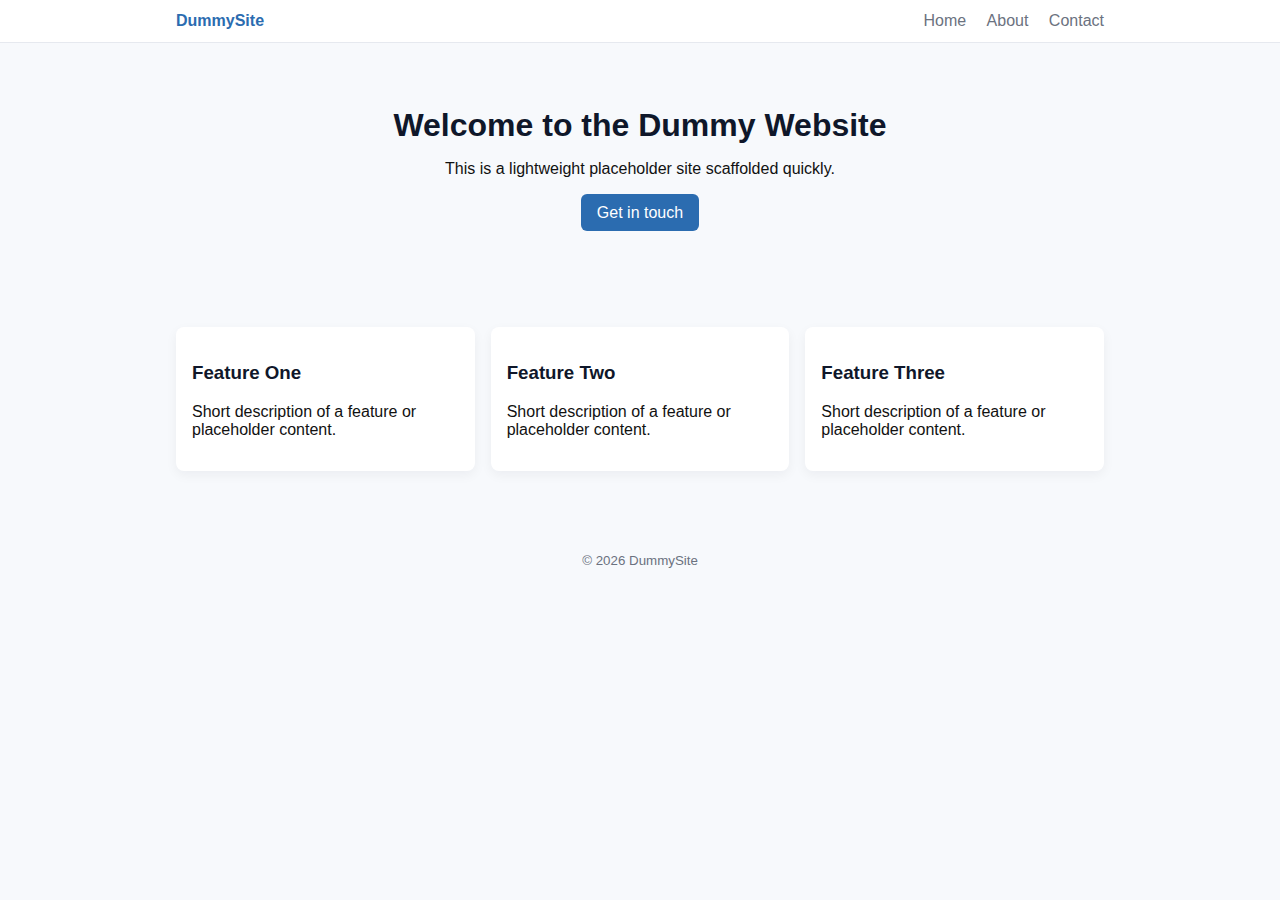
<file: index.html>
<!doctype html>
<html lang="en">
<head>
  <meta charset="utf-8">
  <meta name="viewport" content="width=device-width,initial-scale=1">
  <title>Dummy Website</title>
  <link rel="icon" href="assets/images/placeholder.svg" type="image/svg+xml">
  <link rel="stylesheet" href="assets/css/styles.css">
</head>
<body>
  <header class="site-header">
    <div class="container">
      <a href="index.html" class="logo">DummySite</a>
      <nav>
        <a href="index.html">Home</a>
        <a href="about.html">About</a>
        <a href="contact.html">Contact</a>
      </nav>
    </div>
  </header>
  <main>
    <section class="hero">
      <div class="container">
        <h1>Welcome to the Dummy Website</h1>
        <p>This is a lightweight placeholder site scaffolded quickly.</p>
        <p><a class="btn" href="contact.html">Get in touch</a></p>
      </div>
    </section>
    <section class="cards container">
      <article class="card">
        <h3>Feature One</h3>
        <p>Short description of a feature or placeholder content.</p>
      </article>
      <article class="card">
        <h3>Feature Two</h3>
        <p>Short description of a feature or placeholder content.</p>
      </article>
      <article class="card">
        <h3>Feature Three</h3>
        <p>Short description of a feature or placeholder content.</p>
      </article>
    </section>
  </main>
  <footer>
    <div class="container">
      <small>&copy; 2026 DummySite</small>
    </div>
  </footer>
  <script src="assets/js/main.js" defer></script>
</body>
</html>
</file>
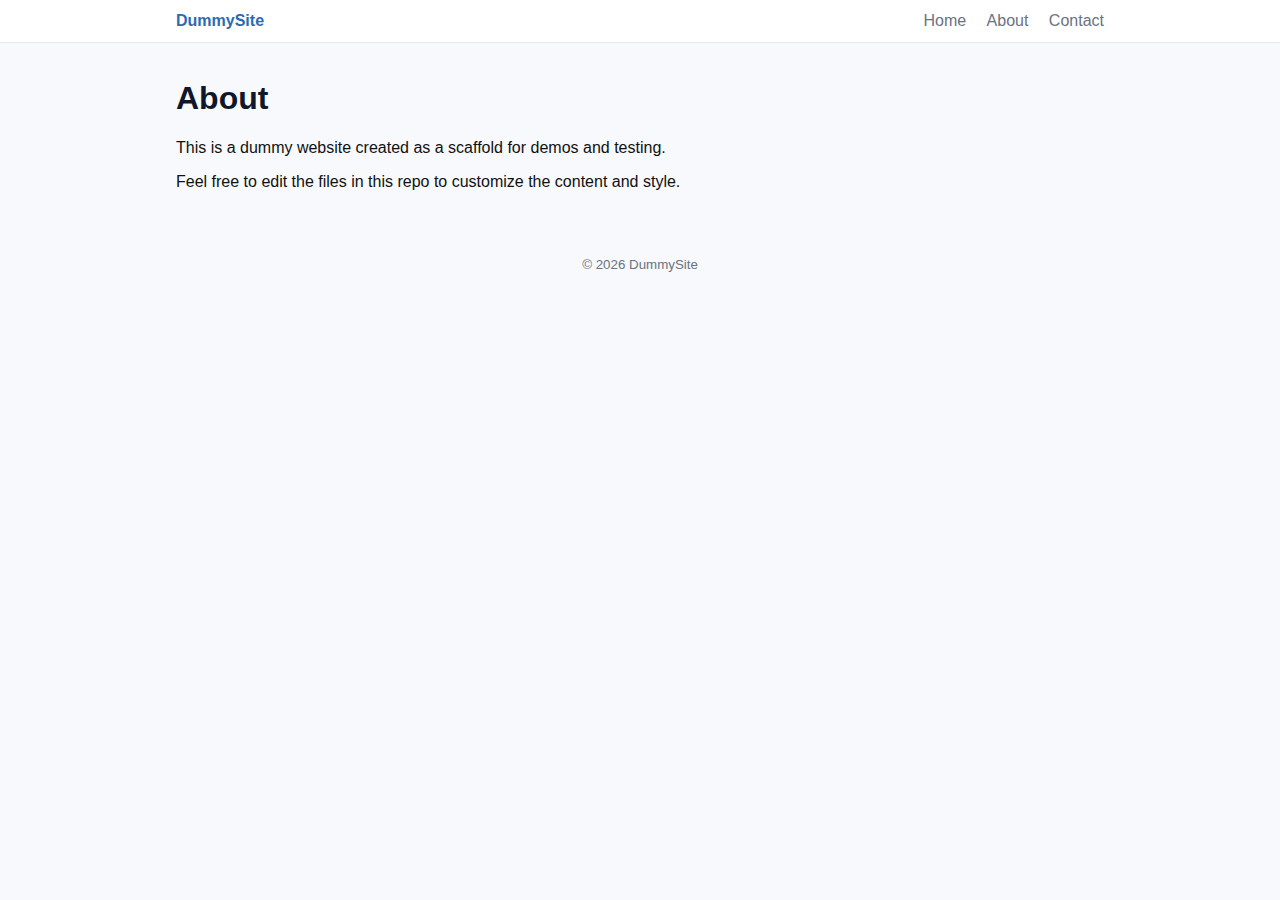
<file: about.html>
<!doctype html>
<html lang="en">
<head>
  <meta charset="utf-8">
  <meta name="viewport" content="width=device-width,initial-scale=1">
  <title>About — Dummy Website</title>
  <link rel="stylesheet" href="assets/css/styles.css">
</head>
<body>
  <header class="site-header">
    <div class="container">
      <a href="index.html" class="logo">DummySite</a>
      <nav>
        <a href="index.html">Home</a>
        <a href="about.html">About</a>
        <a href="contact.html">Contact</a>
      </nav>
    </div>
  </header>
  <main class="container">
    <h1>About</h1>
    <p>This is a dummy website created as a scaffold for demos and testing.</p>
    <p>Feel free to edit the files in this repo to customize the content and style.</p>
  </main>
  <footer>
    <div class="container">
      <small>&copy; 2026 DummySite</small>
    </div>
  </footer>
  <script src="assets/js/main.js" defer></script>
</body>
</html>
</file>
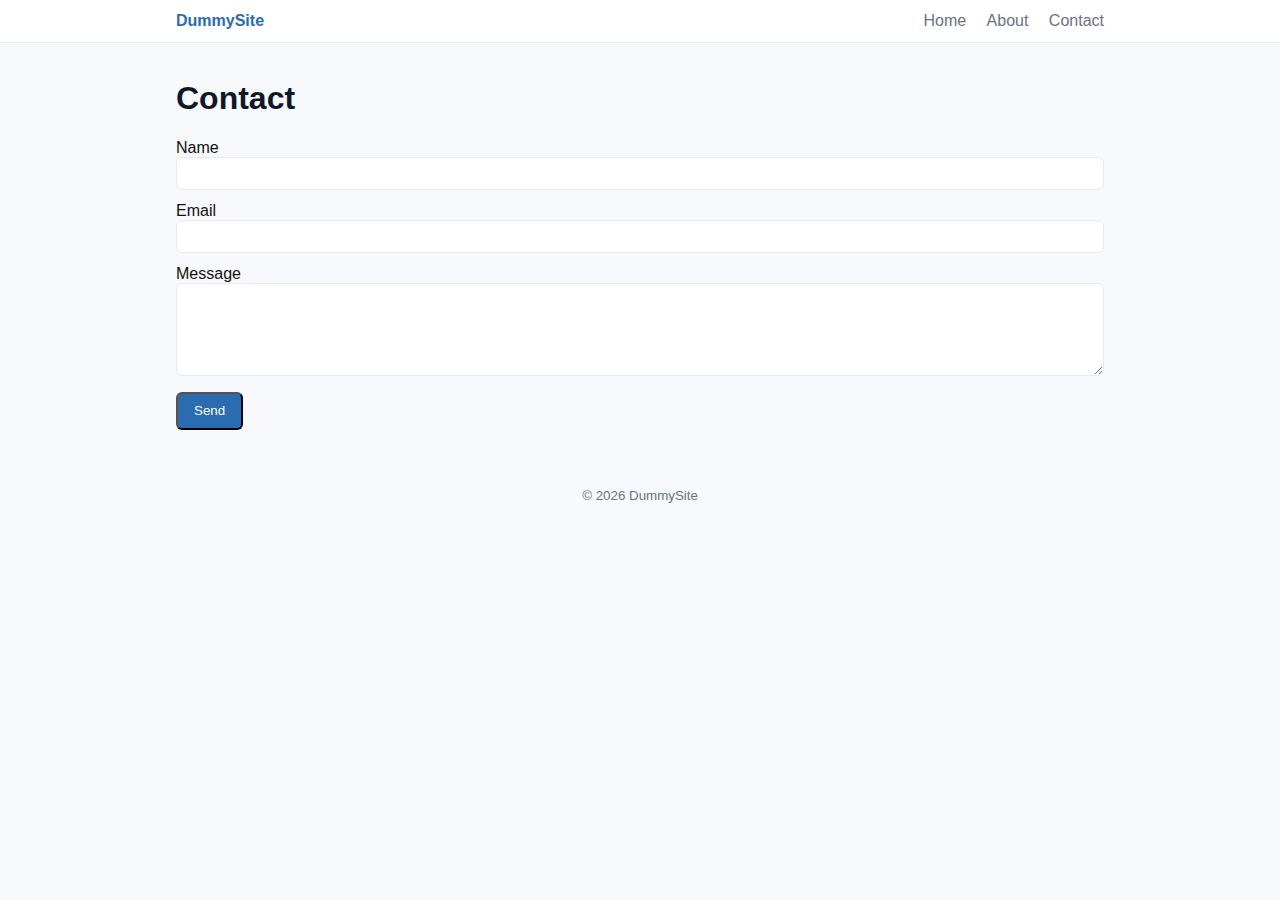
<file: contact.html>
<!doctype html>
<html lang="en">
<head>
  <meta charset="utf-8">
  <meta name="viewport" content="width=device-width,initial-scale=1">
  <title>Contact — Dummy Website</title>
  <link rel="stylesheet" href="assets/css/styles.css">
</head>
<body>
  <header class="site-header">
    <div class="container">
      <a href="index.html" class="logo">DummySite</a>
      <nav>
        <a href="index.html">Home</a>
        <a href="about.html">About</a>
        <a href="contact.html">Contact</a>
      </nav>
    </div>
  </header>
  <main class="container">
    <h1>Contact</h1>
    <form id="contact-form">
      <label>Name<br><input type="text" name="name" required></label>
      <label>Email<br><input type="email" name="email" required></label>
      <label>Message<br><textarea name="message" rows="5" required></textarea></label>
      <button type="submit" class="btn">Send</button>
      <div id="form-msg" class="form-msg" aria-live="polite"></div>
    </form>
  </main>
  <footer>
    <div class="container">
      <small>&copy; 2026 DummySite</small>
    </div>
  </footer>
  <script src="assets/js/main.js" defer></script>
</body>
</html>
</file>
<file: assets/css/styles.css>
:root{
  --bg:#f7f9fc;
  --card:#ffffff;
  --accent:#2b6cb0;
  --muted:#6b7280;
  --radius:8px;
}
*{box-sizing:border-box}
html,body{height:100%}
body{margin:0;background:var(--bg);font-family:Inter,Segoe UI,Helvetica,Arial,sans-serif;color:#111}
.container{max-width:960px;margin:0 auto;padding:1rem}
.site-header{background:#fff;border-bottom:1px solid #e6e9ef}
.site-header .container{display:flex;align-items:center;justify-content:space-between;padding:0.75rem 1rem}
.logo{font-weight:700;color:var(--accent);text-decoration:none}
nav a{margin-left:1rem;color:var(--muted);text-decoration:none}
.hero{padding:3rem 0;text-align:center}
.hero h1{margin:0 0 .5rem;font-size:2rem}
.btn{display:inline-block;background:var(--accent);color:#fff;padding:.6rem 1rem;border-radius:6px;text-decoration:none}
.cards{display:grid;grid-template-columns:repeat(auto-fit,minmax(220px,1fr));gap:1rem;margin-bottom:2rem}
.card{background:var(--card);padding:1rem;border-radius:var(--radius);box-shadow:0 4px 12px rgba(16,24,40,.05)}
h1,h3{color:#0f172a}
form label{display:block;margin-bottom:.75rem}
input,textarea{width:100%;padding:.5rem;border:1px solid #e6e9ef;border-radius:6px}
.form-msg{margin-top:.5rem;color:green}
footer{padding:1rem 0;text-align:center;color:var(--muted)}
@media (max-width:540px){.site-header .container{padding:.5rem}}
</file>
